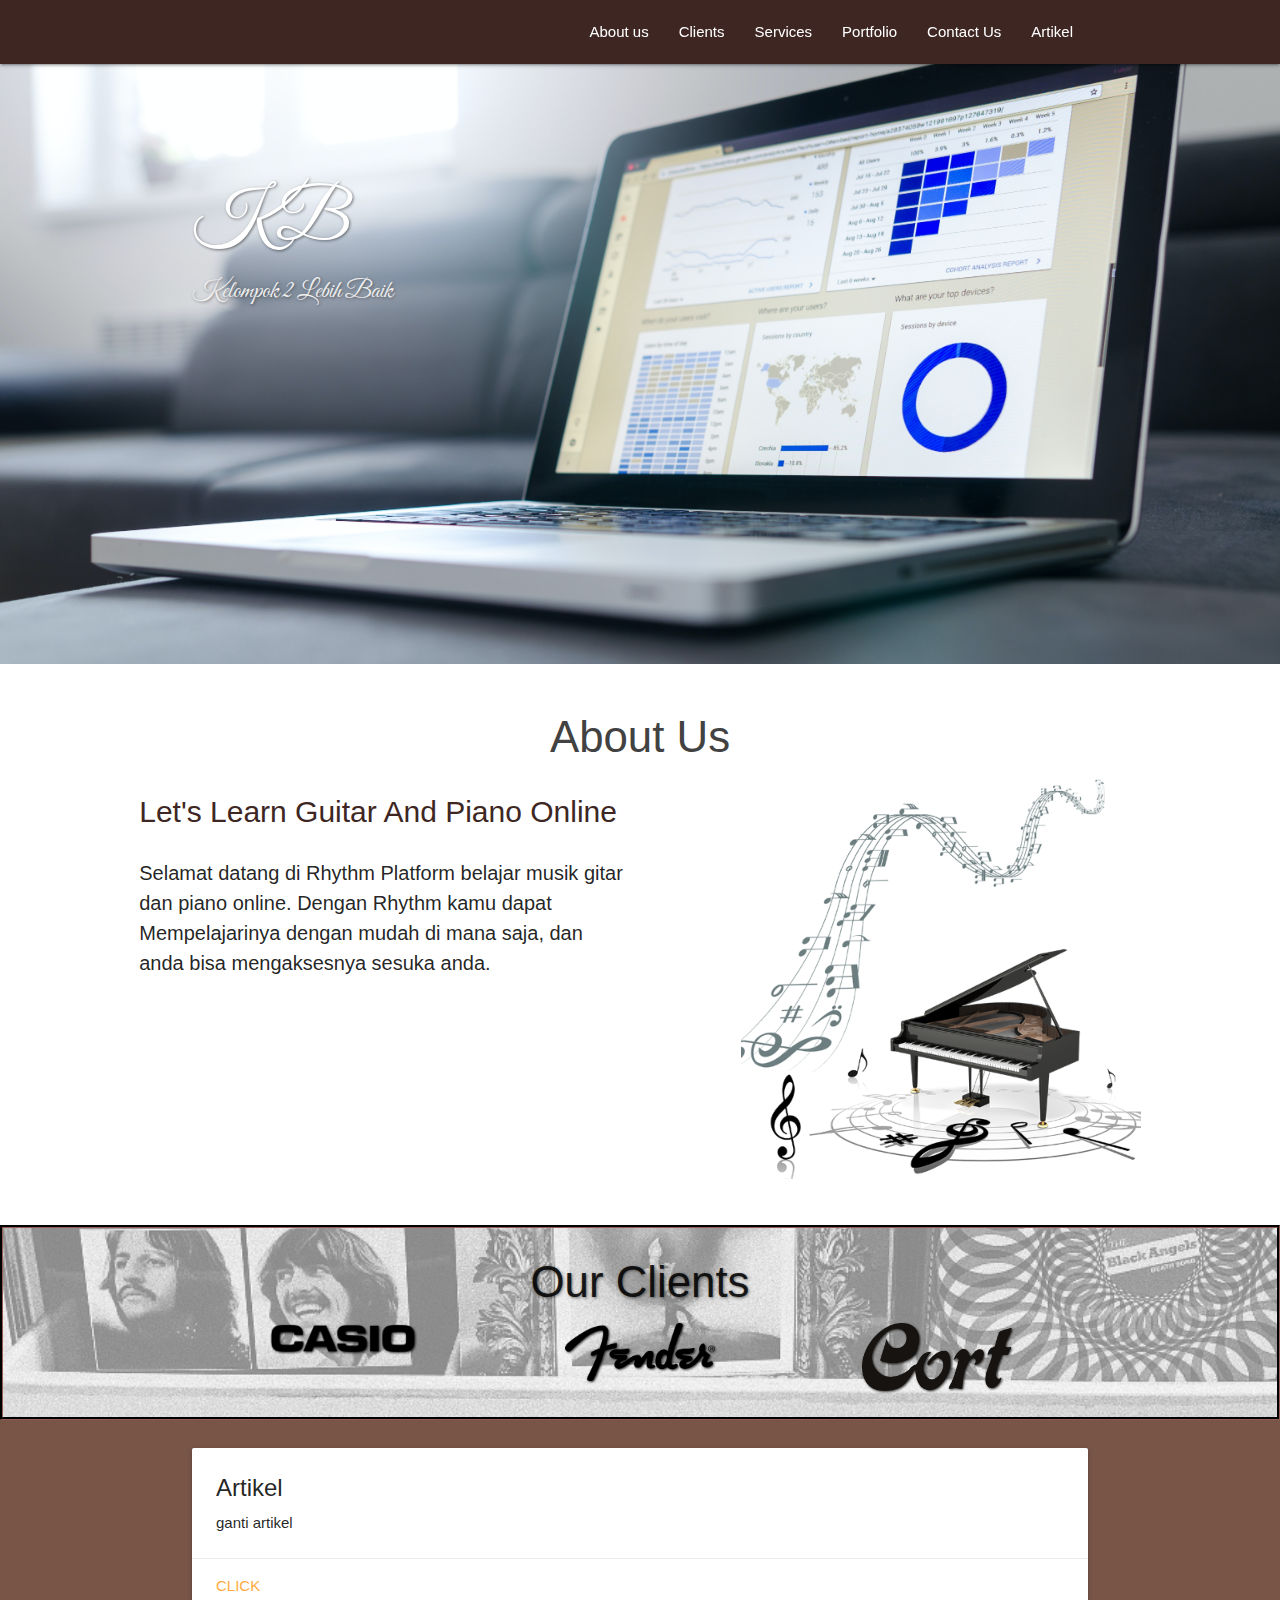
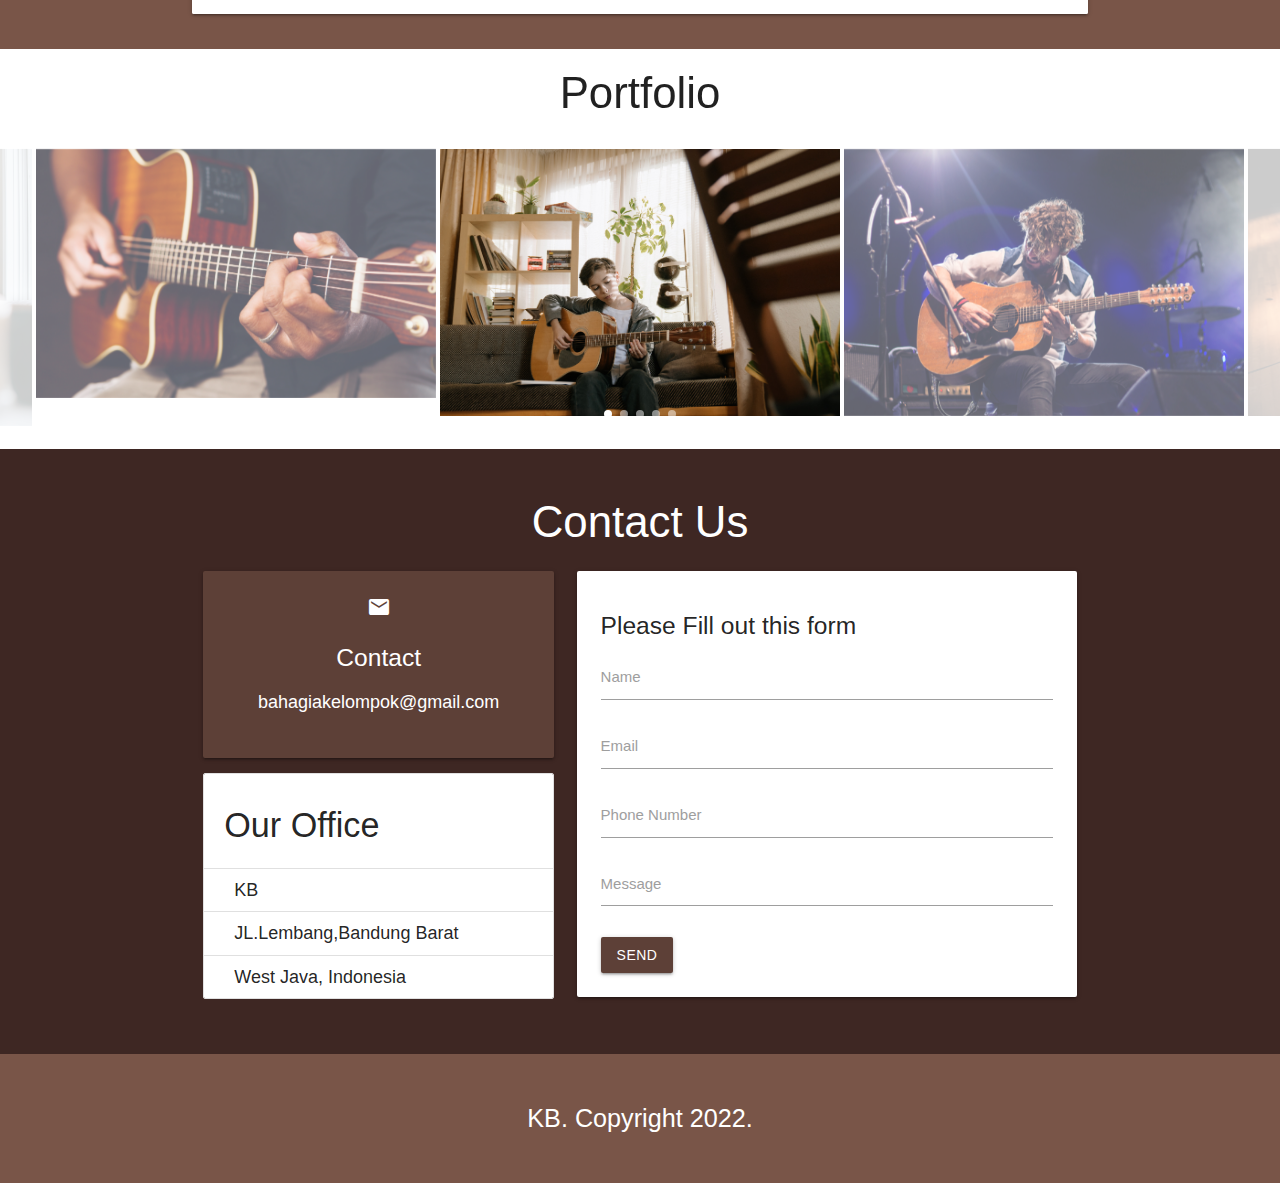
<file: index.html>
<!DOCTYPE html>
<html lang="en">
  <head>
    <meta charset="UTF-8" />
    <meta name="viewport" content="width=device-width, initial-scale=1.0" />
    <meta http-equiv="X-UA-Compatible" content="ie=edge" />
    <!--Import Google Icon Font-->
    <link href="https://fonts.googleapis.com/icon?family=Material+Icons" rel="stylesheet">
    <!--Import materialize.css-->
    <link type="text/css" rel="stylesheet" href="css/materialize.min.css"  media="screen,projection"/>
    <link rel="stylesheet"href="https://cdnjs.cloudflare.com/ajax/libs/materialize/1.0.0/css/materialize.min.css"/>
    
    <!-- Font -->
    <link href='https://fonts.googleapis.com/css?family=Great Vibes' rel='stylesheet'>

    <!-- My CSS -->
    <link rel="stylesheet" href="css/stylesheet.css">

     
    <!--Let browser know website is optimized for mobile-->
    <meta name="viewport" content="width=device-width, initial-scale=1.0"/>
    <title>Chandera</title>

    
  </head>
    </head>

    <body id="home" class="scrollspy">
        
        <!-- Navbar -->
        <div class="navbar-fixed">
            <nav class="brown darken-4">
              <div class="container">
                <div class="nav-wrapper">
                    <a href="#home" class="brand-logo" img src="assets/slider/1.jpg"></a>
                    <a href="#" data-target="mobile-nav" class="sidenav-trigger"><i class="material-icons">menu</i></a>
                    <ul class="right hide-on-med-and-down">
                        <li><a href="#about">About us</a></li>
                        <li><a href="#clients">Clients</a></li>
                        <li><a href="#services">Services</a></li>
                        <li><a href="#carousel">Portfolio</a></li>
                        <li><a href="#contact">Contact Us</a></li>
                        <li><a href="artikel/artikel1.html">Artikel</a></li>
                    </ul>
                </div>
              </div>
            </nav>
          </div>
                
          <!-- SideNav -->
        <ul class="sidenav" id="mobile-nav">
            <li><a href="About us">About us</a></li>
            <li><a href="Clients">Clients</a></li>
            <li><a href="Services">Services</a></li>
            <li><a href="Portfolio">Portfolio</a></li>
            <li><a href="Contact us">Contact Us</a></li>
            <li><a href="artikel/artikel1.html">Artikel</a></li>
        </ul>

        <!-- Slider -->
        <div class="slider">
            <ul class="slides">
              <li>
                <img src="assets/slider/1.jpg"> <!-- random image -->
                <div class="caption left-align">
                  <h3>KB</h3>
                  <h5 class="light grey-text text-lighten-3">Kelompok 2 Lebih Baik</h5>
                </div>
              </li>
              <li>
                <img src="assets/slider/2.jpg"> <!-- random image -->
                <div class="caption right-align">
                  <h3>KB</h3>
                  <h5 class="light grey-text text-lighten-3">Kelompok 2 Lebih Baik</h5>
                </div>
              </li> 
              <li>
                <img src="assets/slider/3.jpg"> <!-- random image -->
                <div class="caption center-align">
                  <h3>KB</h3>
                  <h5 class="light grey-text text-lighten-3">Kelompok 2 Lebih Baik</h5>
                </div>
              </li>
            </ul>  
        </div>

        <!-- About -->

        <section id="about" class="about scrollspy">
         <div class="container">
             <div class="row">
                 <h3 class="center light grey-text text-darken-3">About Us</h3>
                 <div class="col m6 light">
                     <h5>Let's Learn Guitar And Piano Online</h5>

                    <div class="valign-wrapper">
                        <p>Selamat datang di Rhythm Platform belajar musik gitar dan piano online. Dengan Rhythm kamu dapat 
                        Mempelajarinya dengan mudah di mana saja, dan anda bisa mengaksesnya sesuka anda.</p>
                    </div>

                 </div>

                <div class="col m6 light">
                    <div class="image">
                        <img class="responsive-img" src="assets/About us/piano.png">
                    </div>
                </div>
            </div>
         </div>   
        </section>


        

        <!-- Clients -->
        <div id="clients" class="parallax-container scrollspy">
            <div class="parallax"><img src="assets/Parallax/Parallax.png"></div>

            <div  class="container clients">
                <h3 class="center grey-ext">Our Clients</h3>
                    <div class="row">
                        <div class="col m4 s12 center">
                            <img src="assets/clients/casio.png">
                        </div>
                        <div class="col m4 s12 center">
                            <img src="assets/clients/fender.png">
                        </div>
                        <div class="col m4 s12 center">
                            <img src="assets/clients/Cort.png">
                        </div>
                    </div>  
            </div>
            
        </div>


        <!-- Services -->
        <section id="services" class="services brown scrollspy">
            <div class="container">
                <div class="col s12 m6">
                    <div class="card white-grey darken-1">
                      <div class="card-content dark-text">
                        <span class="card-title">Artikel</span>
                        <p>ganti artikel</p>
                      </div>
                      <div class="card-action">
                        <a href="artikel/artikel1.html">Click</a>
                </div>
            </div>
        </section>



        <!-- Portfolio -->
       
        <section id="carousel" class="carousel scrollspy">
            <div class="container">
                <h3 class="light center gray-text text draken-3">Portfolio</h3>
           
                <div class="carousel-fixed-item">
                  <a class="carousel-item center" href="#one!"
                    ><img src="assets/portfolio/1.jpg"
                  /></a>
                  <a class="carousel-item" href="#two!"
                    ><img src="assets/portfolio/2.jpg"
                  /></a>
                  <a class="carousel-item" href="#three!"
                    ><img src="assets/portfolio/3.jpg"
                  /></a>
                  <a class="carousel-item" href="#four!"
                    ><img src="assets/portfolio/4.jpg"
                  /></a>
                  <a class="carousel-item" href="#five!"
                    ><img src="assets/portfolio/5.jpg"
                  /></a>
        
                </div>
            </div>
        </section>
        

         <!-- Contact US -->
         <section id="contact" class="contact brown darken-4 scrollspy">
             <div class="container">
                 <h3 class="white-text text center">Contact Us</h3>
                 <div class="row">
                     <div class="col m5 s12">
                         <div class="card-panel brown darken-2 center white-text">
                             <i class="material-icons">email</i>
                             <h5>Contact</h5>
                             <p>bahagiakelompok@gmail.com</p>

                         </div>
                         <ul class="collection with-header">
                             <li class="collection-header"><h4>Our Office</h4></li>
                             <li class="collection-item">KB</li>
                             <li class="collection-item">JL.Lembang,Bandung Barat</li>
                             <li class="collection-item">West Java, Indonesia</li>
                         </ul>
                     </div>

                     <div class="col m7 s12">
                         <form>
                            <div class="card-panel">
                                <h5>Please Fill out this form</h5>
                                <div class="input-field">
                                    <input type="text" name="name" id="name" required class="validate">
                                    <label for="name">Name</label>
                                </div>
                                <div class="input-field">
                                    <input type="email" name="email" id="email" class="validate">
                                    <label for="email">Email</label>
                                </div>

                                <div class="input-field">
                                    <input type="text" name="phone" id="phone">
                                    <label for="phone">Phone Number</label>
                                </div>
                                <div class="input-field">
                                    <textarea name="message" id="message" class="materialize-textarea"></textarea>
                                    <label for="message">Message</label>
                                </div>
                                <button type="submit" class="btn brown darken-2">Send</button>
                            </div>
                         </form>
                     </div>
                 </div>
             </div>
         </section>

          <!-- Footer -->

          <footer class="brown white-text center">
            <p class="flow-text">KB. Copyright 2022.</p>
        </footer>
         




    <!--JavaScript at end of body for optimized loading-->
    <script type="text/javascript" src="js/materialize.min.js"></script>
    <script src="https://cdnjs.cloudflare.com/ajax/libs/materialize/1.0.0/js/materialize.min.js"></script>
    <script
    type="text/javascript"
    src="https://code.jquery.com/jquery-2.1.1.min.js"
    ></script>
    <script src="https://cdnjs.cloudflare.com/ajax/libs/materialize/1.0.0/js/materialize.min.js"></script>

    <script>
    $(document).ready(function() {
        $('.carousel').carousel({
        dist :-100,
        OnCycleTo:null,
        padding:8,
        indicators:true,
        numVisible:5

        });
    });
    </script>

    <script>
        const sideNav = document.querySelectorAll('.sidenav');
        M.Sidenav.init(sideNav);

        const slider = document.querySelectorAll('.slider')
        M.Slider.init(slider, {
            indicators :false,
            height:600,
            transition:600, 
            interval:3000
        });

        const parallax = document.querySelectorAll('.parallax');
        M.Parallax.init(parallax);


        const materialbox = document.querySelectorAll('.materialboxed')
        M.Materialbox.init(materialbox);

        const scroll = document.querySelectorAll('.scrollspy');
        M.ScrollSpy.init(scroll, {
            scrollOffset: 50
        }) ;
    </script>

  
     



    </body>
  </html>
</file>
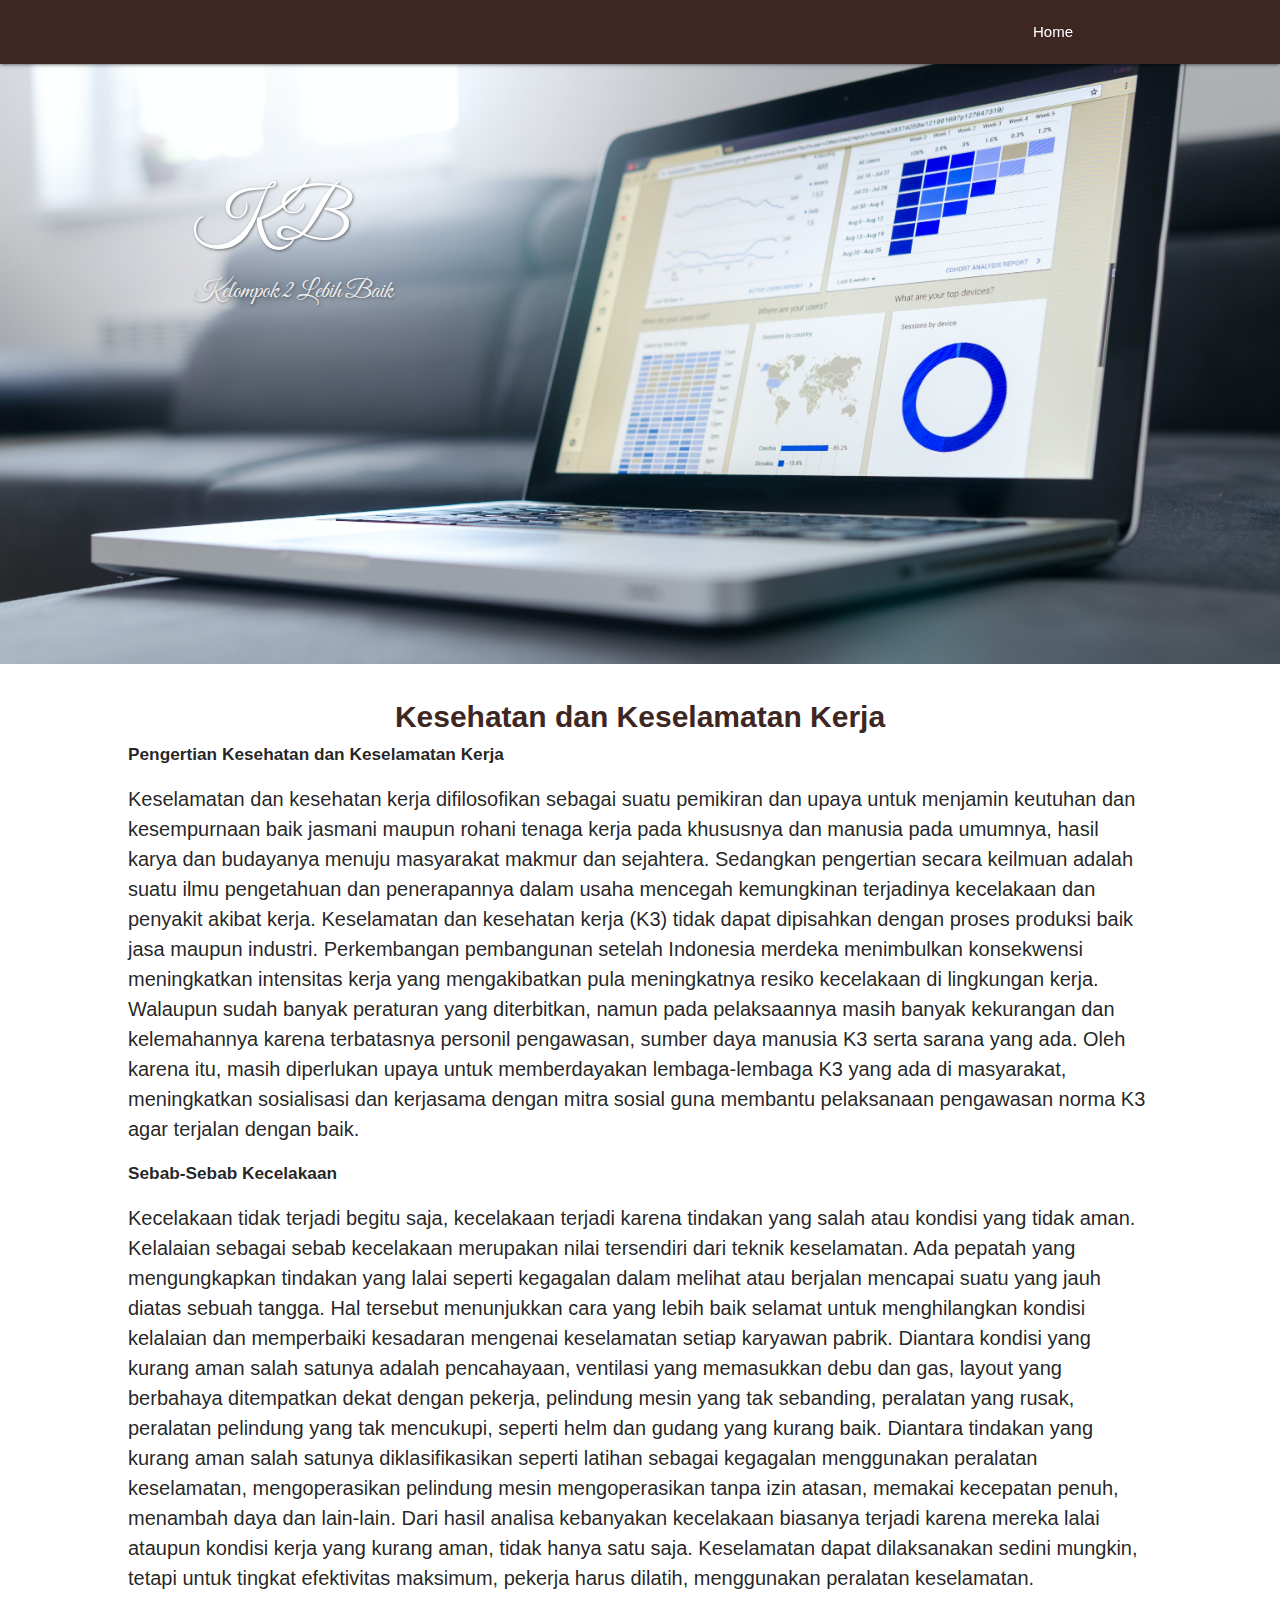
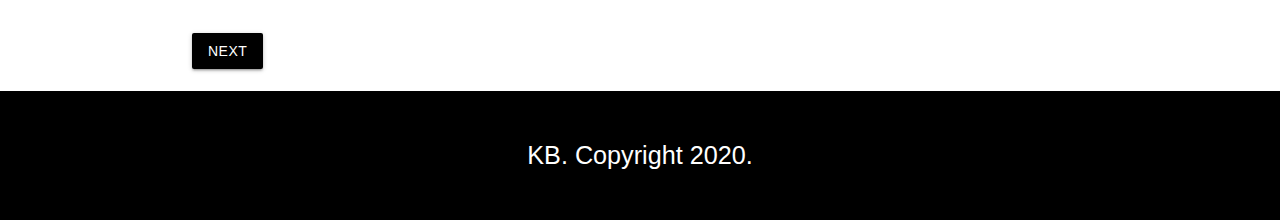
<file: artikel1.html>
<!DOCTYPE html>
<html lang="en">
  <head>
    <meta charset="UTF-8" />
    <meta name="viewport" content="width=device-width, initial-scale=1.0" />
    <meta http-equiv="X-UA-Compatible" content="ie=edge" />
    <!--Import Google Icon Font-->
    <link href="https://fonts.googleapis.com/icon?family=Material+Icons" rel="stylesheet">
    <!--Import materialize.css-->
    <link type="text/css" rel="stylesheet" href="css/materialize.min.css"  media="screen,projection"/>
    <link rel="stylesheet"href="https://cdnjs.cloudflare.com/ajax/libs/materialize/1.0.0/css/materialize.min.css"/>
    
    <!-- Font -->
    <link href='https://fonts.googleapis.com/css?family=Great Vibes' rel='stylesheet'>

    <!-- My CSS -->
    <link rel="stylesheet" href="css/stylesheet.css">

     
    <!--Let browser know website is optimized for mobile-->
    <meta name="viewport" content="width=device-width, initial-scale=1.0"/>
    <title>K3</title>

    
  </head>
    </head>

    <body id="home" class="scrollspy">
        
        <!-- Navbar -->
        <div class="navbar-fixed">
            <nav class="brown darken-4">
              <div class="container">
                <div class="nav-wrapper">
                    <a href="#home" class="brand-logo" img src="assets/slider/1.jpg"></a>
                    <a href="#" data-target="mobile-nav" class="sidenav-trigger"><i class="material-icons">menu</i></a>
                    <ul class="right hide-on-med-and-down">
                        <li><a href="index.html">Home</a></li>
                       
                    </ul>
                </div>
              </div>
            </nav>
          </div>
                
          <!-- SideNav -->
        <ul class="sidenav" id="mobile-nav">
            <li><a href="index.html">Home</a></li>
         
            
           
        </ul>

        <!-- Slider -->
        <div class="slider">
            <ul class="slides">
              <li>
                <img src="assets/slider/1.jpg"> <!-- random image -->
                <div class="caption left-align">
                  <h3>KB</h3>
                  <h5 class="light grey-text text-lighten-3">Kelompok 2 Lebih Baik</h5>
                </div>
              </li>
              <li>
                <img src="assets/slider/2.jpg"> <!-- random image -->
                <div class="caption right-align">
                  <h3>KB</h3>
                  <h5 class="light grey-text text-lighten-3">Kelompok 2 Lebih Baik</h5>
                </div>
              </li> 
              <li>
                <img src="assets/slider/3.jpg"> <!-- random image -->
                <div class="caption center-align">
                  <h3>KB</h3>
                  <h5 class="light grey-text text-lighten-3">Kelompok 2 Lebih Baik</h5>
                </div>
              </li>
            </ul>  
        </div>

        <!-- About -->

        <section id="about" class="about scrollspy">
         <div class="container">
           <h5 align="center"style="font-weight: bold;">Kesehatan dan Keselamatan Kerja</h5>
            <h6 style="font-weight: bold;" >Pengertian Kesehatan dan Keselamatan Kerja</h6>
            <p>Keselamatan dan kesehatan kerja difilosofikan sebagai suatu pemikiran dan upaya untuk menjamin keutuhan dan kesempurnaan baik jasmani maupun rohani tenaga kerja pada khususnya dan manusia pada umumnya, hasil karya dan budayanya menuju masyarakat makmur dan sejahtera. Sedangkan pengertian secara keilmuan adalah suatu ilmu pengetahuan dan penerapannya dalam usaha mencegah kemungkinan terjadinya kecelakaan dan penyakit akibat kerja.
                Keselamatan dan kesehatan kerja (K3) tidak dapat dipisahkan dengan proses produksi baik jasa maupun industri. Perkembangan pembangunan setelah Indonesia merdeka menimbulkan konsekwensi meningkatkan intensitas kerja yang mengakibatkan pula meningkatnya resiko kecelakaan di lingkungan kerja.
                Walaupun sudah banyak peraturan yang diterbitkan, namun pada pelaksaannya masih banyak kekurangan dan kelemahannya karena terbatasnya personil pengawasan, sumber daya manusia K3 serta sarana yang ada. Oleh karena itu, masih diperlukan upaya untuk memberdayakan lembaga-lembaga K3 yang ada di masyarakat, meningkatkan sosialisasi dan kerjasama dengan mitra sosial guna membantu pelaksanaan pengawasan norma K3 agar terjalan dengan baik.
                </p>
                <h6 style="font-weight: bold;">Sebab-Sebab Kecelakaan</h6>
                <p>Kecelakaan tidak terjadi begitu saja, kecelakaan terjadi karena tindakan yang salah atau kondisi yang tidak aman. Kelalaian sebagai sebab kecelakaan merupakan nilai tersendiri dari teknik keselamatan. Ada pepatah yang mengungkapkan tindakan yang lalai seperti kegagalan dalam melihat atau berjalan mencapai suatu yang jauh diatas sebuah tangga. Hal tersebut menunjukkan cara yang lebih baik selamat untuk menghilangkan kondisi kelalaian dan memperbaiki kesadaran mengenai keselamatan setiap karyawan pabrik.
                    Diantara kondisi yang kurang aman salah satunya adalah pencahayaan, ventilasi yang memasukkan debu dan gas, layout yang berbahaya ditempatkan dekat dengan pekerja, pelindung mesin yang tak sebanding, peralatan yang rusak, peralatan pelindung yang tak mencukupi, seperti helm dan gudang yang kurang baik.
                    Diantara tindakan yang kurang aman salah satunya diklasifikasikan seperti latihan sebagai kegagalan menggunakan peralatan keselamatan, mengoperasikan pelindung mesin mengoperasikan tanpa izin atasan, memakai kecepatan penuh, menambah daya dan lain-lain. Dari hasil analisa kebanyakan kecelakaan biasanya terjadi karena mereka lalai ataupun kondisi kerja yang kurang aman, tidak hanya satu saja. Keselamatan dapat dilaksanakan sedini mungkin, tetapi untuk tingkat efektivitas maksimum, pekerja harus dilatih, menggunakan peralatan keselamatan.
                    
                    </p>

            </div>
         </div>   
        </section>

<div class="container" >
    <a button href="artikel2.html" button class="btn black waves-light" colour="black" type="submit" name="action">Next
        </a> </button>
    <br><br>
</div>
        



       


      
          <!-- Footer -->

          <footer class="black white-text center">
            <p class="flow-text">KB. Copyright 2020.</p>
        </footer>
         




    <!--JavaScript at end of body for optimized loading-->
    <script type="text/javascript" src="js/materialize.min.js"></script>
    <script src="https://cdnjs.cloudflare.com/ajax/libs/materialize/1.0.0/js/materialize.min.js"></script>
    <script
    type="text/javascript"
    src="https://code.jquery.com/jquery-2.1.1.min.js"
    ></script>
    <script src="https://cdnjs.cloudflare.com/ajax/libs/materialize/1.0.0/js/materialize.min.js"></script>

    <script>
    $(document).ready(function() {
        $('.carousel').carousel({
        dist :-100,
        OnCycleTo:null,
        padding:8,
        indicators:true,
        numVisible:5

        });
    });
    </script>

    <script>
        const sideNav = document.querySelectorAll('.sidenav');
        M.Sidenav.init(sideNav);

        const slider = document.querySelectorAll('.slider')
        M.Slider.init(slider, {
            indicators :false,
            height:600,
            transition:600, 
            interval:3000
        });

        const parallax = document.querySelectorAll('.parallax');
        M.Parallax.init(parallax);


        const materialbox = document.querySelectorAll('.materialboxed')
        M.Materialbox.init(materialbox);

        const scroll = document.querySelectorAll('.scrollspy');
        M.ScrollSpy.init(scroll, {
            scrollOffset: 50
        }) ;
    </script>

  
     



    </body>
  </html>
</file>
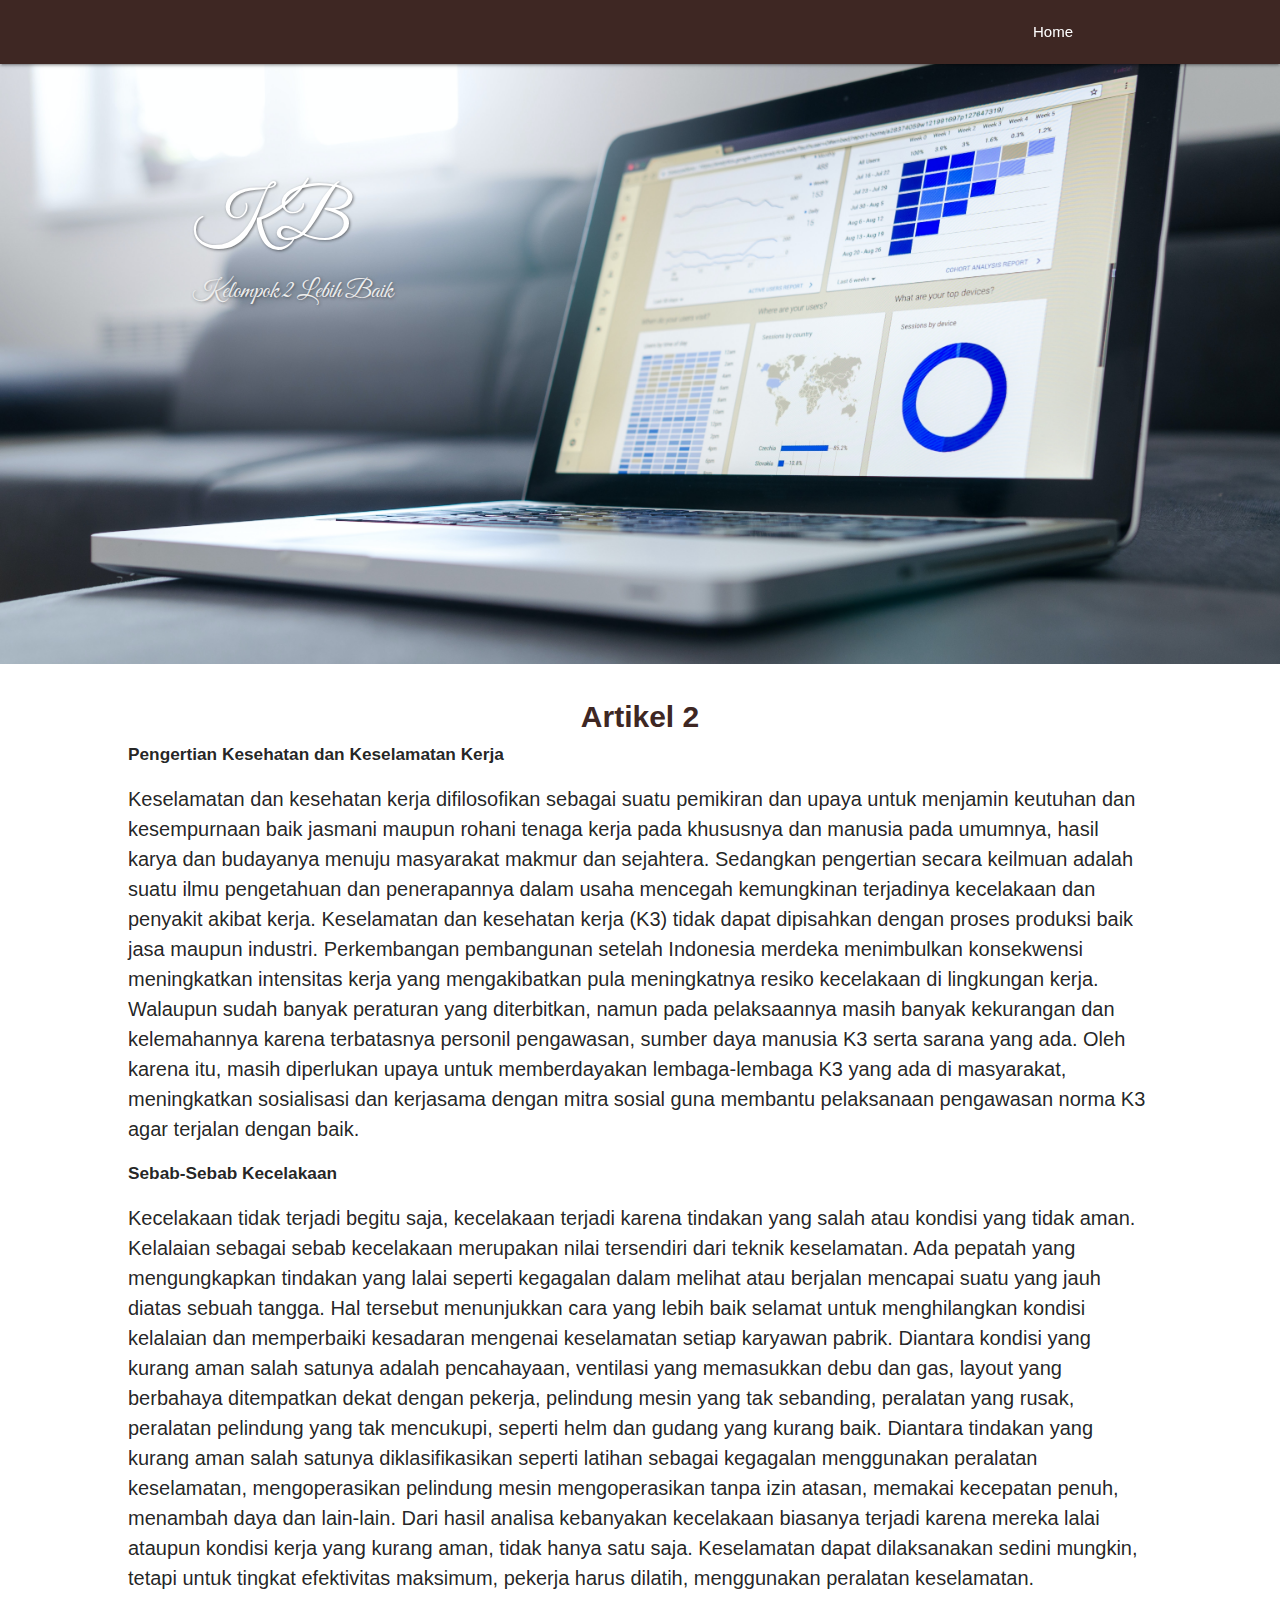
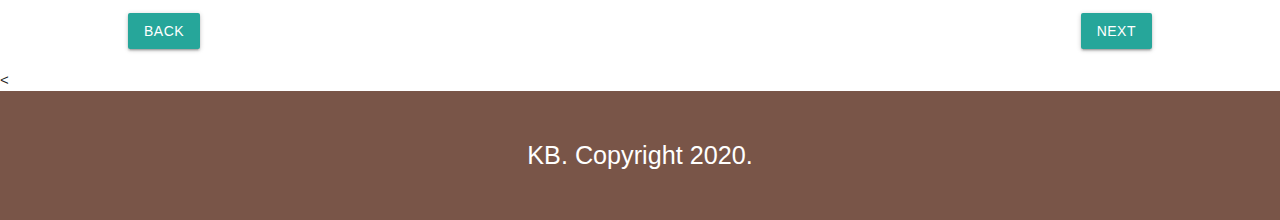
<file: artikel2.html>
<!DOCTYPE html>
<html lang="en">
  <head>
    <meta charset="UTF-8" />
    <meta name="viewport" content="width=device-width, initial-scale=1.0" />
    <meta http-equiv="X-UA-Compatible" content="ie=edge" />
    <!--Import Google Icon Font-->
    <link href="https://fonts.googleapis.com/icon?family=Material+Icons" rel="stylesheet">
    <!--Import materialize.css-->
    <link type="text/css" rel="stylesheet" href="css/materialize.min.css"  media="screen,projection"/>
    <link rel="stylesheet"href="https://cdnjs.cloudflare.com/ajax/libs/materialize/1.0.0/css/materialize.min.css"/>
    
    <!-- Font -->
    <link href='https://fonts.googleapis.com/css?family=Great Vibes' rel='stylesheet'>

    <!-- My CSS -->
    <link rel="stylesheet" href="css/stylesheet.css">

     
    <!--Let browser know website is optimized for mobile-->
    <meta name="viewport" content="width=device-width, initial-scale=1.0"/>
    <title>K3</title>

    
  </head>
    </head>

    <body id="home" class="scrollspy">
        
        <!-- Navbar -->
        <div class="navbar-fixed">
            <nav class="brown darken-4">
              <div class="container">
                <div class="nav-wrapper">
                    <a href="#home" class="brand-logo" img src="assets/slider/1.jpg"></a>
                    <a href="#" data-target="mobile-nav" class="sidenav-trigger"><i class="material-icons">menu</i></a>
                    <ul class="right hide-on-med-and-down">
                        <li><a href="index.html">Home</a></li>
                       
                    </ul>
                </div>
              </div>
            </nav>
          </div>
                
          <!-- SideNav -->
        <ul class="sidenav" id="mobile-nav">
          <li><a href="index.html">Home</a></li>
         
          
          
        </ul>

        <!-- Slider -->
        <div class="slider">
            <ul class="slides">
              <li>
                <img src="assets/slider/1.jpg"> <!-- random image -->
                <div class="caption left-align">
                  <h3>KB</h3>
                  <h5 class="light grey-text text-lighten-3">Kelompok 2 Lebih Baik</h5>
                </div>
              </li>
              <li>
                <img src="assets/slider/2.jpg"> <!-- random image -->
                <div class="caption right-align">
                  <h3>KB</h3>
                  <h5 class="light grey-text text-lighten-3">Kelompok 2 Lebih Baik</h5>
                </div>
              </li> 
              <li>
                <img src="assets/slider/3.jpg"> <!-- random image -->
                <div class="caption center-align">
                  <h3>KB</h3>
                  <h5 class="light grey-text text-lighten-3">Kelompok 2 Lebih Baik</h5>
                </div>
              </li>
            </ul>  
        </div>

        <!-- About -->

        <section id="about" class="about scrollspy">
         <div class="container">
           <h5 align="center"style="font-weight: bold;">Artikel 2</h5>
            <h6 style="font-weight: bold;" >Pengertian Kesehatan dan Keselamatan Kerja</h6>
            <p>Keselamatan dan kesehatan kerja difilosofikan sebagai suatu pemikiran dan upaya untuk menjamin keutuhan dan kesempurnaan baik jasmani maupun rohani tenaga kerja pada khususnya dan manusia pada umumnya, hasil karya dan budayanya menuju masyarakat makmur dan sejahtera. Sedangkan pengertian secara keilmuan adalah suatu ilmu pengetahuan dan penerapannya dalam usaha mencegah kemungkinan terjadinya kecelakaan dan penyakit akibat kerja.
                Keselamatan dan kesehatan kerja (K3) tidak dapat dipisahkan dengan proses produksi baik jasa maupun industri. Perkembangan pembangunan setelah Indonesia merdeka menimbulkan konsekwensi meningkatkan intensitas kerja yang mengakibatkan pula meningkatnya resiko kecelakaan di lingkungan kerja.
                Walaupun sudah banyak peraturan yang diterbitkan, namun pada pelaksaannya masih banyak kekurangan dan kelemahannya karena terbatasnya personil pengawasan, sumber daya manusia K3 serta sarana yang ada. Oleh karena itu, masih diperlukan upaya untuk memberdayakan lembaga-lembaga K3 yang ada di masyarakat, meningkatkan sosialisasi dan kerjasama dengan mitra sosial guna membantu pelaksanaan pengawasan norma K3 agar terjalan dengan baik.
                </p>
                <h6 style="font-weight: bold;">Sebab-Sebab Kecelakaan</h6>
                <p>Kecelakaan tidak terjadi begitu saja, kecelakaan terjadi karena tindakan yang salah atau kondisi yang tidak aman. Kelalaian sebagai sebab kecelakaan merupakan nilai tersendiri dari teknik keselamatan. Ada pepatah yang mengungkapkan tindakan yang lalai seperti kegagalan dalam melihat atau berjalan mencapai suatu yang jauh diatas sebuah tangga. Hal tersebut menunjukkan cara yang lebih baik selamat untuk menghilangkan kondisi kelalaian dan memperbaiki kesadaran mengenai keselamatan setiap karyawan pabrik.
                    Diantara kondisi yang kurang aman salah satunya adalah pencahayaan, ventilasi yang memasukkan debu dan gas, layout yang berbahaya ditempatkan dekat dengan pekerja, pelindung mesin yang tak sebanding, peralatan yang rusak, peralatan pelindung yang tak mencukupi, seperti helm dan gudang yang kurang baik.
                    Diantara tindakan yang kurang aman salah satunya diklasifikasikan seperti latihan sebagai kegagalan menggunakan peralatan keselamatan, mengoperasikan pelindung mesin mengoperasikan tanpa izin atasan, memakai kecepatan penuh, menambah daya dan lain-lain. Dari hasil analisa kebanyakan kecelakaan biasanya terjadi karena mereka lalai ataupun kondisi kerja yang kurang aman, tidak hanya satu saja. Keselamatan dapat dilaksanakan sedini mungkin, tetapi untuk tingkat efektivitas maksimum, pekerja harus dilatih, menggunakan peralatan keselamatan. 
                    </p>





            
                    <div class="container1" >
                      <a button href="artikel3.html" button class="btn waves-effect waves-light" type="submit" name="action">Next
                          </a> </button>
                  </div>

                  
                  <div class="container2" >
                    <a button href="artikel1.html" button class="btn waves-effect waves-light" type="submit" name="action">Back
                        </a> </button>
                        
                  
                   
                </div>
            
                 
                          

            </div>
         </div>   
        </section>

   


        



       
          <

      
          <!-- Footer -->

          <footer class="brown white-text center">
            <p class="flow-text">KB. Copyright 2020.</p>
        </footer>
         




    <!--JavaScript at end of body for optimized loading-->
    <script type="text/javascript" src="js/materialize.min.js"></script>
    <script src="https://cdnjs.cloudflare.com/ajax/libs/materialize/1.0.0/js/materialize.min.js"></script>
    <script
    type="text/javascript"
    src="https://code.jquery.com/jquery-2.1.1.min.js"
    ></script>
    <script src="https://cdnjs.cloudflare.com/ajax/libs/materialize/1.0.0/js/materialize.min.js"></script>

    <script>
    $(document).ready(function() {
        $('.carousel').carousel({
        dist :-100,
        OnCycleTo:null,
        padding:8,
        indicators:true,
        numVisible:5

        });
    });
    </script>

    <script>
        const sideNav = document.querySelectorAll('.sidenav');
        M.Sidenav.init(sideNav);

        const slider = document.querySelectorAll('.slider')
        M.Slider.init(slider, {
            indicators :false,
            height:600,
            transition:600, 
            interval:3000
        });

        const parallax = document.querySelectorAll('.parallax');
        M.Parallax.init(parallax);


        const materialbox = document.querySelectorAll('.materialboxed')
        M.Materialbox.init(materialbox);

        const scroll = document.querySelectorAll('.scrollspy');
        M.ScrollSpy.init(scroll, {
            scrollOffset: 50
        }) ;
    </script>

  
     



    </body>
  </html>
</file>
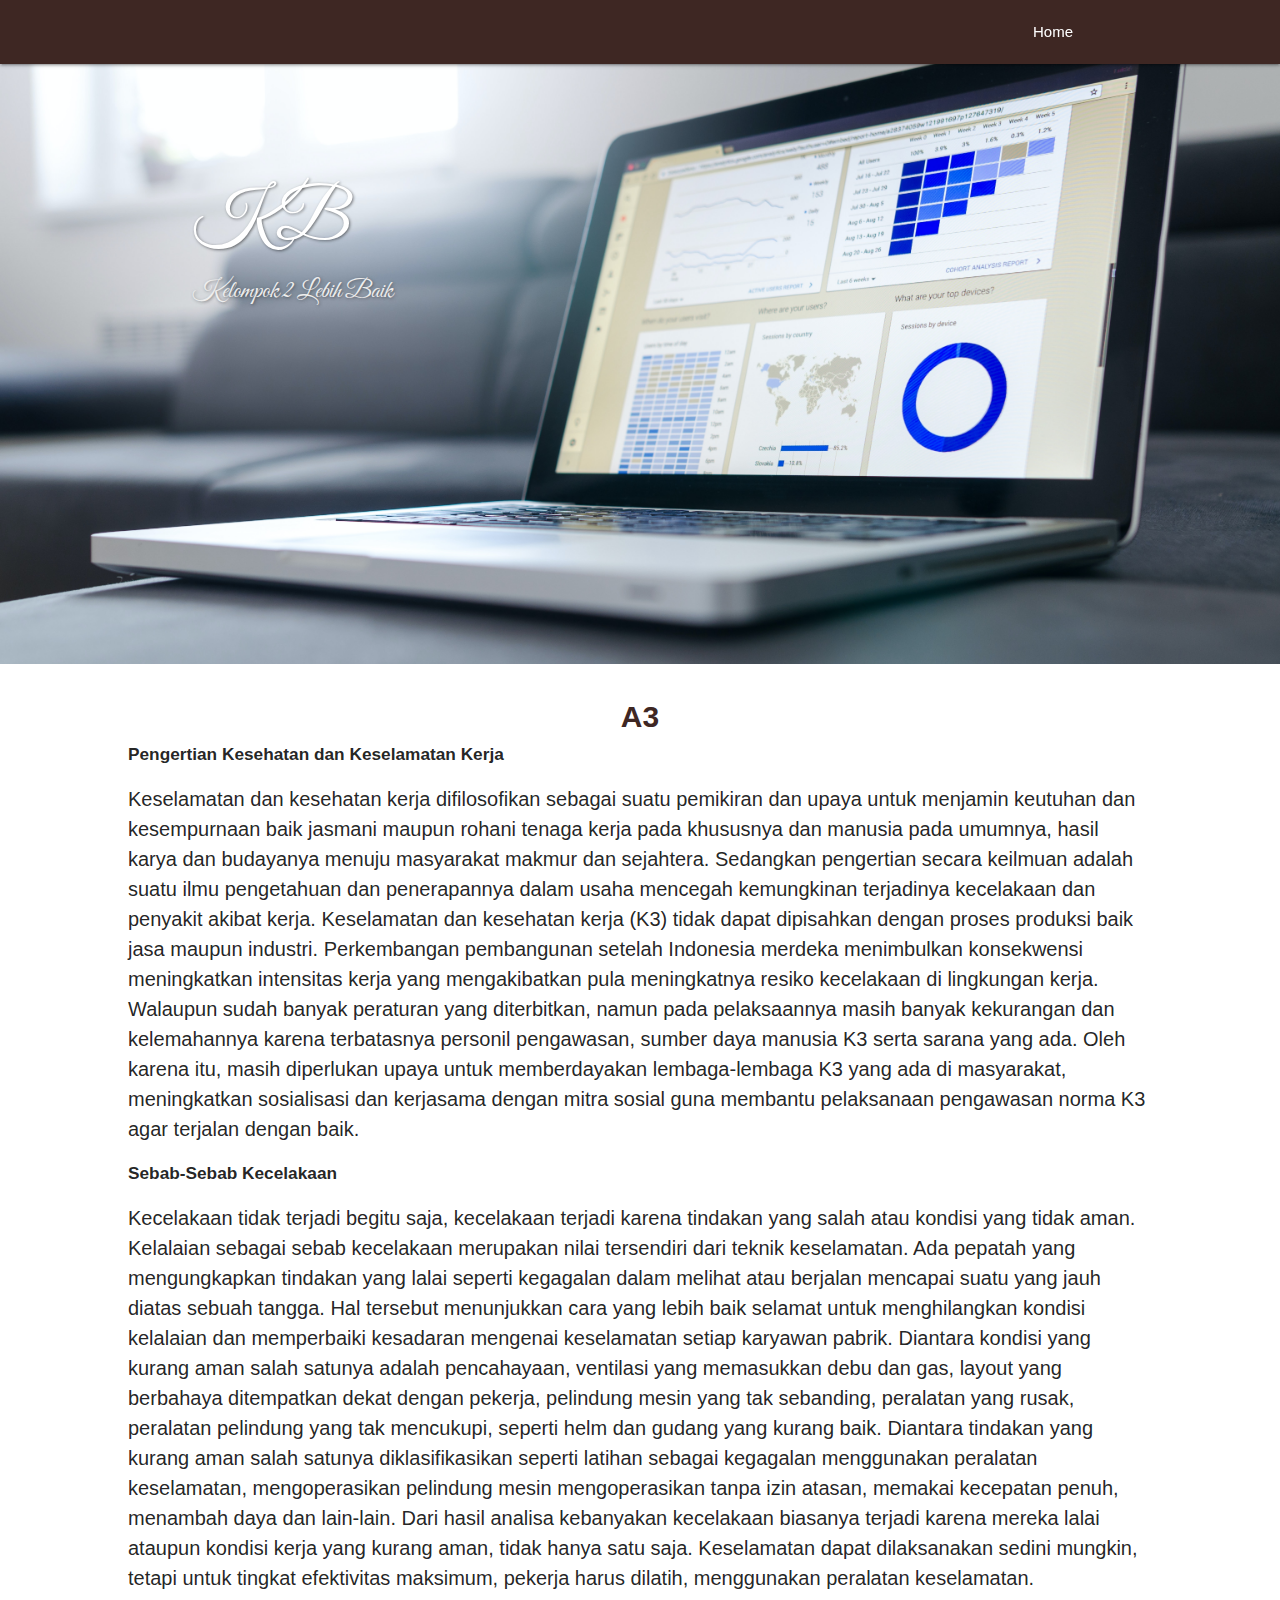
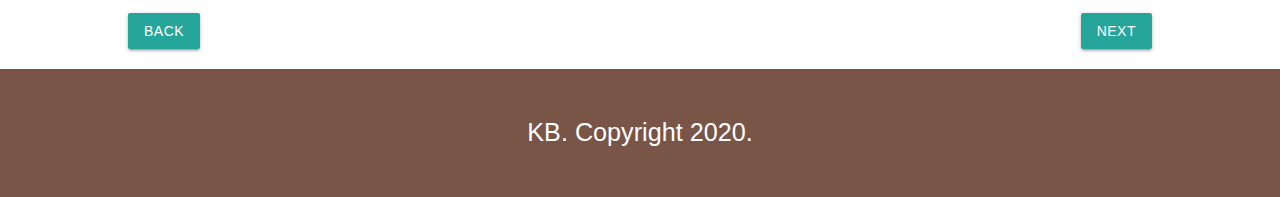
<file: artikel3.html>
<!DOCTYPE html>
<html lang="en">
  <head>
    <meta charset="UTF-8" />
    <meta name="viewport" content="width=device-width, initial-scale=1.0" />
    <meta http-equiv="X-UA-Compatible" content="ie=edge" />
    <!--Import Google Icon Font-->
    <link href="https://fonts.googleapis.com/icon?family=Material+Icons" rel="stylesheet">
    <!--Import materialize.css-->
    <link type="text/css" rel="stylesheet" href="css/materialize.min.css"  media="screen,projection"/>
    <link rel="stylesheet"href="https://cdnjs.cloudflare.com/ajax/libs/materialize/1.0.0/css/materialize.min.css"/>
    
    <!-- Font -->
    <link href='https://fonts.googleapis.com/css?family=Great Vibes' rel='stylesheet'>

    <!-- My CSS -->
    <link rel="stylesheet" href="css/stylesheet.css">

     
    <!--Let browser know website is optimized for mobile-->
    <meta name="viewport" content="width=device-width, initial-scale=1.0"/>
    <title>K3</title>

    
  </head>
    </head>

    <body id="home" class="scrollspy">
        
        <!-- Navbar -->
        <div class="navbar-fixed">
            <nav class="brown darken-4">
              <div class="container">
                <div class="nav-wrapper">
                    <a href="#home" class="brand-logo" img src="assets/slider/1.jpg"></a>
                    <a href="#" data-target="mobile-nav" class="sidenav-trigger"><i class="material-icons">menu</i></a>
                    <ul class="right hide-on-med-and-down">
                      <li><a href="index.html">Home</a></li>
                    
                      
                    </ul>
                </div>
              </div>
            </nav>
          </div>
                
          <!-- SideNav -->
        <ul class="sidenav" id="mobile-nav">
          <li><a href="index.html">Home</a></li>
         
          
        </ul>

        <!-- Slider -->
        <div class="slider">
            <ul class="slides">
              <li>
                <img src="assets/slider/1.jpg"> <!-- random image -->
                <div class="caption left-align">
                  <h3>KB</h3>
                  <h5 class="light grey-text text-lighten-3">Kelompok 2 Lebih Baik</h5>
                </div>
              </li>
              <li>
                <img src="assets/slider/2.jpg"> <!-- random image -->
                <div class="caption right-align">
                  <h3>KB</h3>
                  <h5 class="light grey-text text-lighten-3">Kelompok 2 Lebih Baik</h5>
                </div>
              </li> 
              <li>
                <img src="assets/slider/3.jpg"> <!-- random image -->
                <div class="caption center-align">
                  <h3>KB</h3>
                  <h5 class="light grey-text text-lighten-3">Kelompok 2 Lebih Baik</h5>
                </div>
              </li>
            </ul>  
        </div>

        <!-- About -->

        <section id="about" class="about scrollspy">
         <div class="container">
           <h5 align="center"style="font-weight: bold;">A3</h5>
            <h6 style="font-weight: bold;" >Pengertian Kesehatan dan Keselamatan Kerja</h6>
            <p>Keselamatan dan kesehatan kerja difilosofikan sebagai suatu pemikiran dan upaya untuk menjamin keutuhan dan kesempurnaan baik jasmani maupun rohani tenaga kerja pada khususnya dan manusia pada umumnya, hasil karya dan budayanya menuju masyarakat makmur dan sejahtera. Sedangkan pengertian secara keilmuan adalah suatu ilmu pengetahuan dan penerapannya dalam usaha mencegah kemungkinan terjadinya kecelakaan dan penyakit akibat kerja.
                Keselamatan dan kesehatan kerja (K3) tidak dapat dipisahkan dengan proses produksi baik jasa maupun industri. Perkembangan pembangunan setelah Indonesia merdeka menimbulkan konsekwensi meningkatkan intensitas kerja yang mengakibatkan pula meningkatnya resiko kecelakaan di lingkungan kerja.
                Walaupun sudah banyak peraturan yang diterbitkan, namun pada pelaksaannya masih banyak kekurangan dan kelemahannya karena terbatasnya personil pengawasan, sumber daya manusia K3 serta sarana yang ada. Oleh karena itu, masih diperlukan upaya untuk memberdayakan lembaga-lembaga K3 yang ada di masyarakat, meningkatkan sosialisasi dan kerjasama dengan mitra sosial guna membantu pelaksanaan pengawasan norma K3 agar terjalan dengan baik.
                </p>
                <h6 style="font-weight: bold;">Sebab-Sebab Kecelakaan</h6>
                <p>Kecelakaan tidak terjadi begitu saja, kecelakaan terjadi karena tindakan yang salah atau kondisi yang tidak aman. Kelalaian sebagai sebab kecelakaan merupakan nilai tersendiri dari teknik keselamatan. Ada pepatah yang mengungkapkan tindakan yang lalai seperti kegagalan dalam melihat atau berjalan mencapai suatu yang jauh diatas sebuah tangga. Hal tersebut menunjukkan cara yang lebih baik selamat untuk menghilangkan kondisi kelalaian dan memperbaiki kesadaran mengenai keselamatan setiap karyawan pabrik.
                    Diantara kondisi yang kurang aman salah satunya adalah pencahayaan, ventilasi yang memasukkan debu dan gas, layout yang berbahaya ditempatkan dekat dengan pekerja, pelindung mesin yang tak sebanding, peralatan yang rusak, peralatan pelindung yang tak mencukupi, seperti helm dan gudang yang kurang baik.
                    Diantara tindakan yang kurang aman salah satunya diklasifikasikan seperti latihan sebagai kegagalan menggunakan peralatan keselamatan, mengoperasikan pelindung mesin mengoperasikan tanpa izin atasan, memakai kecepatan penuh, menambah daya dan lain-lain. Dari hasil analisa kebanyakan kecelakaan biasanya terjadi karena mereka lalai ataupun kondisi kerja yang kurang aman, tidak hanya satu saja. Keselamatan dapat dilaksanakan sedini mungkin, tetapi untuk tingkat efektivitas maksimum, pekerja harus dilatih, menggunakan peralatan keselamatan.
                    
                    </p>


                
                    <div class="container1" >
                      <a button href="artikel4.html" button class="btn waves-effect waves-light" type="submit" name="action">Next
                          </a> </button>
                  </div>

                  
                  <div class="container2" >
                    <a button href="artikel2.html" button class="btn waves-effect waves-light" type="submit" name="action">Back
                        </a> </button>

            </div>
         </div>   
        </section>

      

        



       


      
          <!-- Footer -->

          <footer class="brown white-text center">
            <p class="flow-text">KB. Copyright 2020.</p>
        </footer>
         




    <!--JavaScript at end of body for optimized loading-->
    <script type="text/javascript" src="js/materialize.min.js"></script>
    <script src="https://cdnjs.cloudflare.com/ajax/libs/materialize/1.0.0/js/materialize.min.js"></script>
    <script
    type="text/javascript"
    src="https://code.jquery.com/jquery-2.1.1.min.js"
    ></script>
    <script src="https://cdnjs.cloudflare.com/ajax/libs/materialize/1.0.0/js/materialize.min.js"></script>

    <script>
    $(document).ready(function() {
        $('.carousel').carousel({
        dist :-100,
        OnCycleTo:null,
        padding:8,
        indicators:true,
        numVisible:5

        });
    });
    </script>

    <script>
        const sideNav = document.querySelectorAll('.sidenav');
        M.Sidenav.init(sideNav);

        const slider = document.querySelectorAll('.slider')
        M.Slider.init(slider, {
            indicators :false,
            height:600,
            transition:600, 
            interval:3000
        });

        const parallax = document.querySelectorAll('.parallax');
        M.Parallax.init(parallax);


        const materialbox = document.querySelectorAll('.materialboxed')
        M.Materialbox.init(materialbox);

        const scroll = document.querySelectorAll('.scrollspy');
        M.ScrollSpy.init(scroll, {
            scrollOffset: 50
        }) ;
    </script>

  
     



    </body>
  </html>
</file>
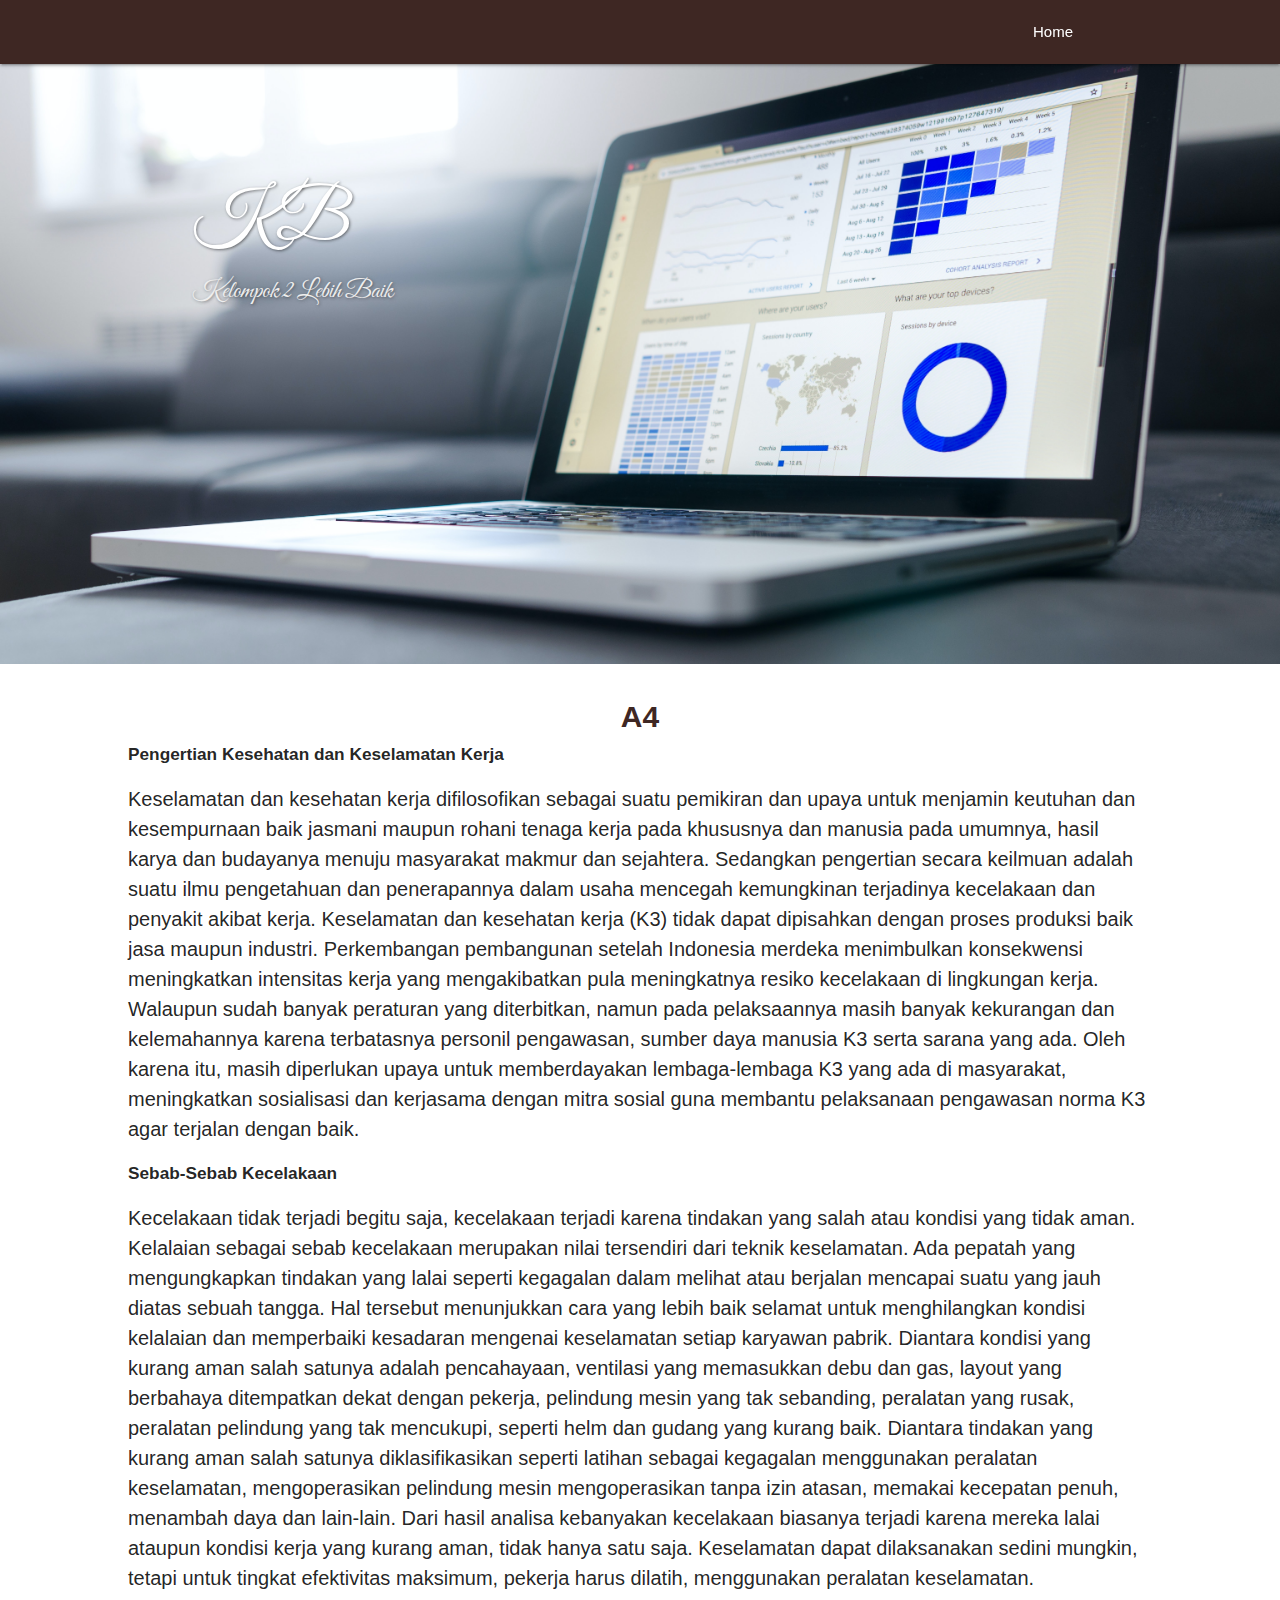
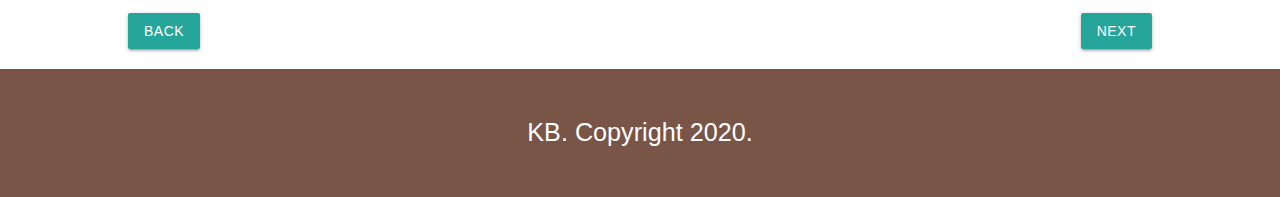
<file: artikel4.html>
<!DOCTYPE html>
<html lang="en">
  <head>
    <meta charset="UTF-8" />
    <meta name="viewport" content="width=device-width, initial-scale=1.0" />
    <meta http-equiv="X-UA-Compatible" content="ie=edge" />
    <!--Import Google Icon Font-->
    <link href="https://fonts.googleapis.com/icon?family=Material+Icons" rel="stylesheet">
    <!--Import materialize.css-->
    <link type="text/css" rel="stylesheet" href="css/materialize.min.css"  media="screen,projection"/>
    <link rel="stylesheet"href="https://cdnjs.cloudflare.com/ajax/libs/materialize/1.0.0/css/materialize.min.css"/>
    
    <!-- Font -->
    <link href='https://fonts.googleapis.com/css?family=Great Vibes' rel='stylesheet'>

    <!-- My CSS -->
    <link rel="stylesheet" href="css/stylesheet.css">

     
    <!--Let browser know website is optimized for mobile-->
    <meta name="viewport" content="width=device-width, initial-scale=1.0"/>
    <title>K3</title>

    
  </head>
    </head>

    <body id="home" class="scrollspy">
        
        <!-- Navbar -->
        <div class="navbar-fixed">
            <nav class="brown darken-4">
              <div class="container">
                <div class="nav-wrapper">
                    <a href="#home" class="brand-logo" img src="assets/slider/1.jpg"></a>
                    <a href="#" data-target="mobile-nav" class="sidenav-trigger"><i class="material-icons">menu</i></a>
                    <ul class="right hide-on-med-and-down">
                      <li><a href="index.html">Home</a></li>
                     
                    </ul>
                </div>
              </div>
            </nav>
          </div>
                
          <!-- SideNav -->
        <ul class="sidenav" id="mobile-nav">
          <li><a href="index.html">Home</a></li>  
        </ul>

        <!-- Slider -->
        <div class="slider">
            <ul class="slides">
              <li>
                <img src="assets/slider/1.jpg"> <!-- random image -->
                <div class="caption left-align">
                  <h3>KB</h3>
                  <h5 class="light grey-text text-lighten-3">Kelompok 2 Lebih Baik</h5>
                </div>
              </li>
              <li>
                <img src="assets/slider/2.jpg"> <!-- random image -->
                <div class="caption right-align">
                  <h3>KB</h3>
                  <h5 class="light grey-text text-lighten-3">Kelompok 2 Lebih Baik</h5>
                </div>
              </li> 
              <li>
                <img src="assets/slider/3.jpg"> <!-- random image -->
                <div class="caption center-align">
                  <h3>KB</h3>
                  <h5 class="light grey-text text-lighten-3">Kelompok 2 Lebih Baik</h5>
                </div>
              </li>
            </ul>  
        </div>

        <!-- About -->

        <section id="about" class="about scrollspy">
         <div class="container">
           <h5 align="center"style="font-weight: bold;">A4</h5>
            <h6 style="font-weight: bold;" >Pengertian Kesehatan dan Keselamatan Kerja</h6>
            <p>Keselamatan dan kesehatan kerja difilosofikan sebagai suatu pemikiran dan upaya untuk menjamin keutuhan dan kesempurnaan baik jasmani maupun rohani tenaga kerja pada khususnya dan manusia pada umumnya, hasil karya dan budayanya menuju masyarakat makmur dan sejahtera. Sedangkan pengertian secara keilmuan adalah suatu ilmu pengetahuan dan penerapannya dalam usaha mencegah kemungkinan terjadinya kecelakaan dan penyakit akibat kerja.
                Keselamatan dan kesehatan kerja (K3) tidak dapat dipisahkan dengan proses produksi baik jasa maupun industri. Perkembangan pembangunan setelah Indonesia merdeka menimbulkan konsekwensi meningkatkan intensitas kerja yang mengakibatkan pula meningkatnya resiko kecelakaan di lingkungan kerja.
                Walaupun sudah banyak peraturan yang diterbitkan, namun pada pelaksaannya masih banyak kekurangan dan kelemahannya karena terbatasnya personil pengawasan, sumber daya manusia K3 serta sarana yang ada. Oleh karena itu, masih diperlukan upaya untuk memberdayakan lembaga-lembaga K3 yang ada di masyarakat, meningkatkan sosialisasi dan kerjasama dengan mitra sosial guna membantu pelaksanaan pengawasan norma K3 agar terjalan dengan baik.
                </p>
                <h6 style="font-weight: bold;">Sebab-Sebab Kecelakaan</h6>
                <p>Kecelakaan tidak terjadi begitu saja, kecelakaan terjadi karena tindakan yang salah atau kondisi yang tidak aman. Kelalaian sebagai sebab kecelakaan merupakan nilai tersendiri dari teknik keselamatan. Ada pepatah yang mengungkapkan tindakan yang lalai seperti kegagalan dalam melihat atau berjalan mencapai suatu yang jauh diatas sebuah tangga. Hal tersebut menunjukkan cara yang lebih baik selamat untuk menghilangkan kondisi kelalaian dan memperbaiki kesadaran mengenai keselamatan setiap karyawan pabrik.
                    Diantara kondisi yang kurang aman salah satunya adalah pencahayaan, ventilasi yang memasukkan debu dan gas, layout yang berbahaya ditempatkan dekat dengan pekerja, pelindung mesin yang tak sebanding, peralatan yang rusak, peralatan pelindung yang tak mencukupi, seperti helm dan gudang yang kurang baik.
                    Diantara tindakan yang kurang aman salah satunya diklasifikasikan seperti latihan sebagai kegagalan menggunakan peralatan keselamatan, mengoperasikan pelindung mesin mengoperasikan tanpa izin atasan, memakai kecepatan penuh, menambah daya dan lain-lain. Dari hasil analisa kebanyakan kecelakaan biasanya terjadi karena mereka lalai ataupun kondisi kerja yang kurang aman, tidak hanya satu saja. Keselamatan dapat dilaksanakan sedini mungkin, tetapi untuk tingkat efektivitas maksimum, pekerja harus dilatih, menggunakan peralatan keselamatan.
                    
                    </p>

                    
                    <div class="container1" >
                      <a button href="artikel5.html" button class="btn waves-effect waves-light" type="submit" name="action">Next
                          </a> </button>
                  </div>

                  
                  <div class="container2" >
                    <a button href="artikel3.html" button class="btn waves-effect waves-light" type="submit" name="action">Back
                        </a> </button>

            </div>
         </div>   
        </section>

       
        



       


      
          <!-- Footer -->

          <footer class="brown white-text center">
            <p class="flow-text">KB. Copyright 2020.</p>
        </footer>
         




    <!--JavaScript at end of body for optimized loading-->
    <script type="text/javascript" src="js/materialize.min.js"></script>
    <script src="https://cdnjs.cloudflare.com/ajax/libs/materialize/1.0.0/js/materialize.min.js"></script>
    <script
    type="text/javascript"
    src="https://code.jquery.com/jquery-2.1.1.min.js"
    ></script>
    <script src="https://cdnjs.cloudflare.com/ajax/libs/materialize/1.0.0/js/materialize.min.js"></script>

    <script>
    $(document).ready(function() {
        $('.carousel').carousel({
        dist :-100,
        OnCycleTo:null,
        padding:8,
        indicators:true,
        numVisible:5

        });
    });
    </script>

    <script>
        const sideNav = document.querySelectorAll('.sidenav');
        M.Sidenav.init(sideNav);

        const slider = document.querySelectorAll('.slider')
        M.Slider.init(slider, {
            indicators :false,
            height:600,
            transition:600, 
            interval:3000
        });

        const parallax = document.querySelectorAll('.parallax');
        M.Parallax.init(parallax);


        const materialbox = document.querySelectorAll('.materialboxed')
        M.Materialbox.init(materialbox);

        const scroll = document.querySelectorAll('.scrollspy');
        M.ScrollSpy.init(scroll, {
            scrollOffset: 50
        }) ;
    </script>

  
     



    </body>
  </html>
</file>
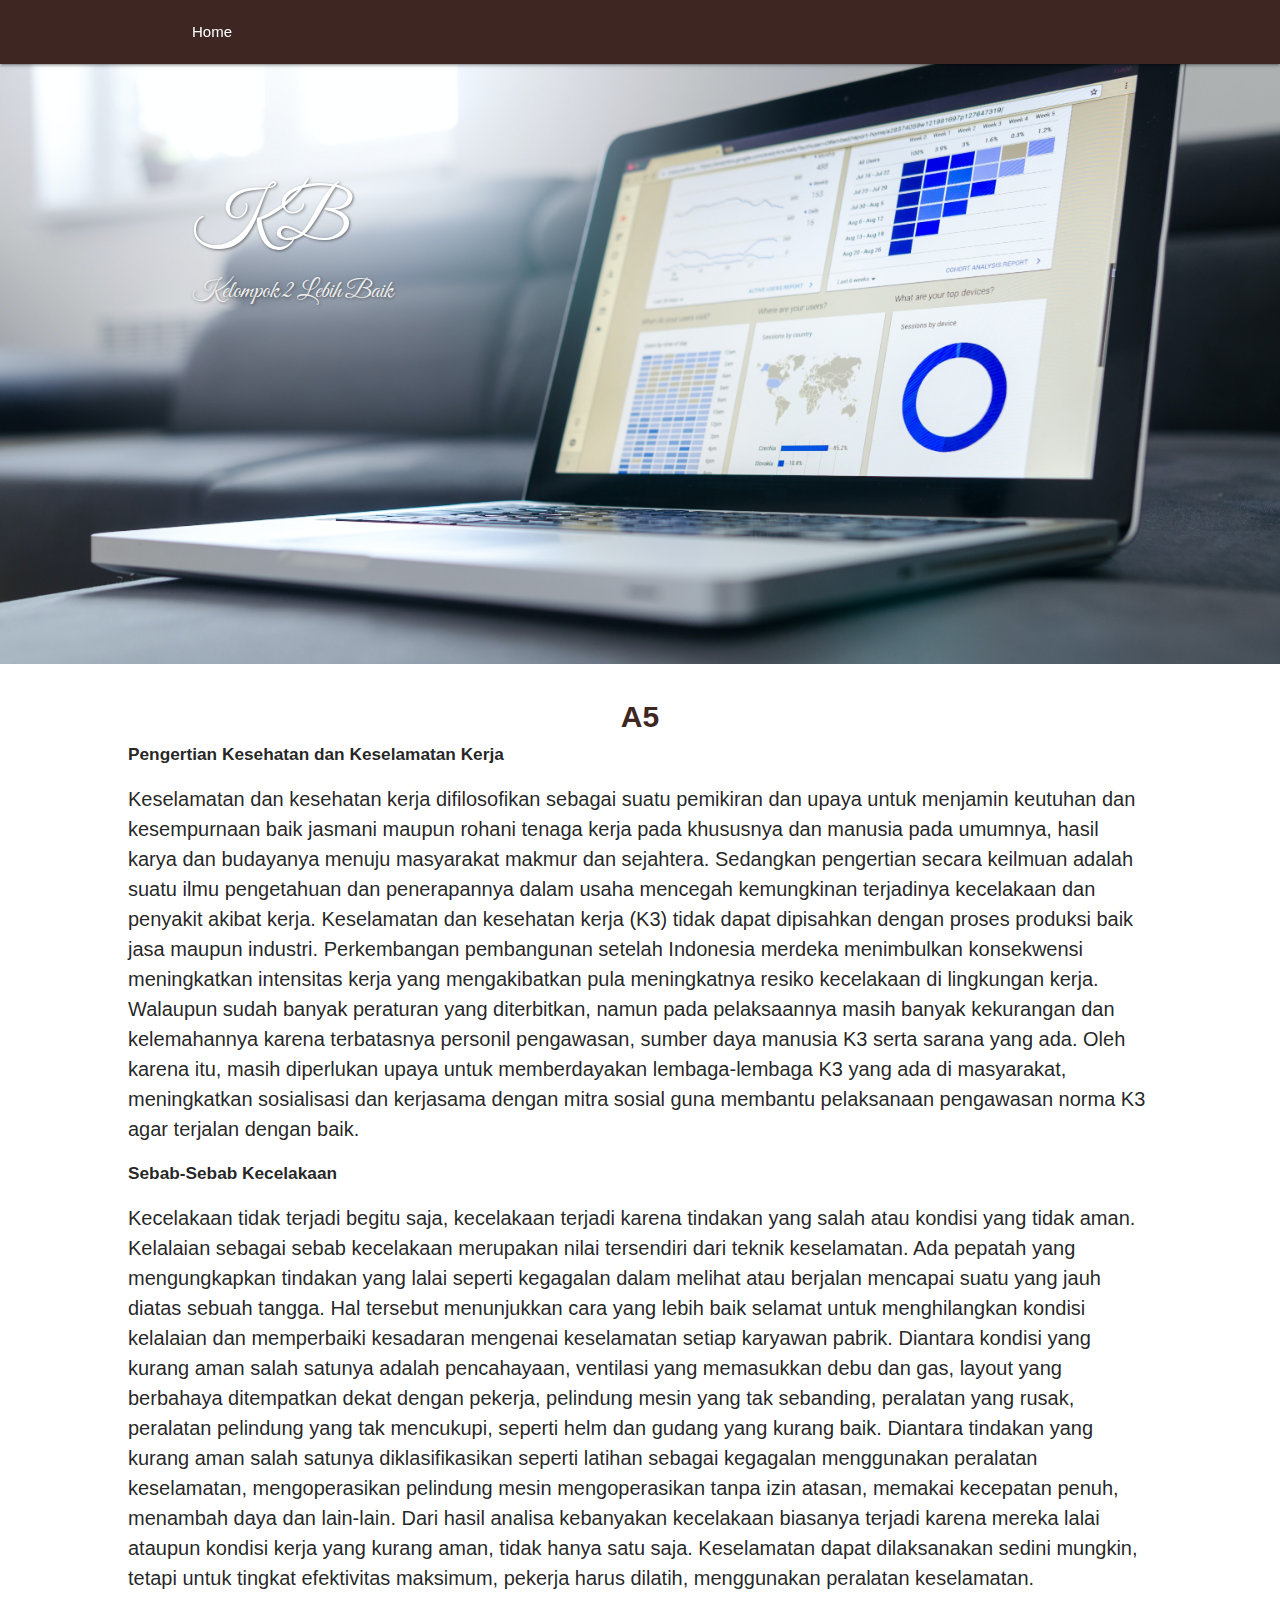
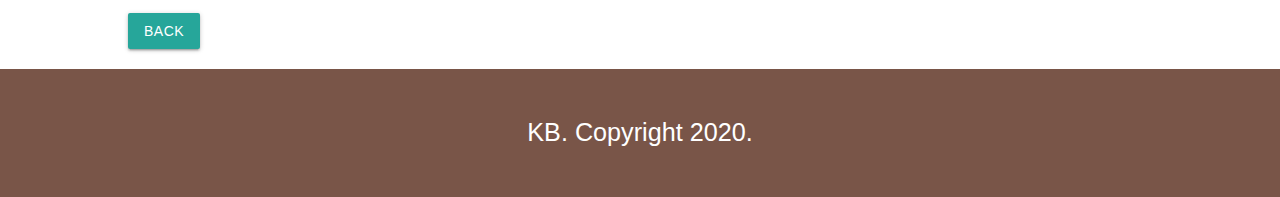
<file: artikel5.html>
<!DOCTYPE html>
<html lang="en">
  <head>
    <meta charset="UTF-8" />
    <meta name="viewport" content="width=device-width, initial-scale=1.0" />
    <meta http-equiv="X-UA-Compatible" content="ie=edge" />
    <!--Import Google Icon Font-->
    <link href="https://fonts.googleapis.com/icon?family=Material+Icons" rel="stylesheet">
    <!--Import materialize.css-->
    <link type="text/css" rel="stylesheet" href="css/materialize.min.css"  media="screen,projection"/>
    <link rel="stylesheet"href="https://cdnjs.cloudflare.com/ajax/libs/materialize/1.0.0/css/materialize.min.css"/>
    
    <!-- Font -->
    <link href='https://fonts.googleapis.com/css?family=Great Vibes' rel='stylesheet'>

    <!-- My CSS -->
    <link rel="stylesheet" href="css/stylesheet.css">

     
    <!--Let browser know website is optimized for mobile-->
    <meta name="viewport" content="width=device-width, initial-scale=1.0"/>
    <title>K3</title>

    
  </head>
    </head>

    <body id="home" class="scrollspy">
        
        <!-- Navbar -->
        <div class="navbar-fixed">
            <nav class="brown darken-4">
              <div class="container">
                <div class="nav-wrapper">
                    <a href="#home" class="brand-logo" img src="assets/slider/1.jpg"></a>
                    <a href="#" data-target="mobile-nav" class="sidenav-trigger"><i class="material-icons">menu</i></a>
                    <u<li><a href="index.html">Home</a></li>
                  
                    
                    </ul>
                </div>
              </div>
            </nav>
          </div>
                
          <!-- SideNav -->
        <ul class="sidenav" id="mobile-nav">
          <li><a href="index.html">Home</a></li>
       
                        
        </ul>

        <!-- Slider -->
        <div class="slider">
            <ul class="slides">
              <li>
                <img src="assets/slider/1.jpg"> <!-- random image -->
                <div class="caption left-align">
                  <h3>KB</h3>
                  <h5 class="light grey-text text-lighten-3">Kelompok 2 Lebih Baik</h5>
                </div>
              </li>
              <li>
                <img src="assets/slider/2.jpg"> <!-- random image -->
                <div class="caption right-align">
                  <h3>KB</h3>
                  <h5 class="light grey-text text-lighten-3">Kelompok 2 Lebih Baik</h5>
                </div>
              </li> 
              <li>
                <img src="assets/slider/3.jpg"> <!-- random image -->
                <div class="caption center-align">
                  <h3>KB</h3>
                  <h5 class="light grey-text text-lighten-3">Kelompok 2 Lebih Baik</h5>
                </div>
              </li>
            </ul>  
        </div>

        <!-- About -->

        <section id="about" class="about scrollspy">
         <div class="container">
           <h5 align="center"style="font-weight: bold;">A5</h5>
            <h6 style="font-weight: bold;" >Pengertian Kesehatan dan Keselamatan Kerja</h6>
            <p>Keselamatan dan kesehatan kerja difilosofikan sebagai suatu pemikiran dan upaya untuk menjamin keutuhan dan kesempurnaan baik jasmani maupun rohani tenaga kerja pada khususnya dan manusia pada umumnya, hasil karya dan budayanya menuju masyarakat makmur dan sejahtera. Sedangkan pengertian secara keilmuan adalah suatu ilmu pengetahuan dan penerapannya dalam usaha mencegah kemungkinan terjadinya kecelakaan dan penyakit akibat kerja.
                Keselamatan dan kesehatan kerja (K3) tidak dapat dipisahkan dengan proses produksi baik jasa maupun industri. Perkembangan pembangunan setelah Indonesia merdeka menimbulkan konsekwensi meningkatkan intensitas kerja yang mengakibatkan pula meningkatnya resiko kecelakaan di lingkungan kerja.
                Walaupun sudah banyak peraturan yang diterbitkan, namun pada pelaksaannya masih banyak kekurangan dan kelemahannya karena terbatasnya personil pengawasan, sumber daya manusia K3 serta sarana yang ada. Oleh karena itu, masih diperlukan upaya untuk memberdayakan lembaga-lembaga K3 yang ada di masyarakat, meningkatkan sosialisasi dan kerjasama dengan mitra sosial guna membantu pelaksanaan pengawasan norma K3 agar terjalan dengan baik.
                </p>
                <h6 style="font-weight: bold;">Sebab-Sebab Kecelakaan</h6>
                <p>Kecelakaan tidak terjadi begitu saja, kecelakaan terjadi karena tindakan yang salah atau kondisi yang tidak aman. Kelalaian sebagai sebab kecelakaan merupakan nilai tersendiri dari teknik keselamatan. Ada pepatah yang mengungkapkan tindakan yang lalai seperti kegagalan dalam melihat atau berjalan mencapai suatu yang jauh diatas sebuah tangga. Hal tersebut menunjukkan cara yang lebih baik selamat untuk menghilangkan kondisi kelalaian dan memperbaiki kesadaran mengenai keselamatan setiap karyawan pabrik.
                    Diantara kondisi yang kurang aman salah satunya adalah pencahayaan, ventilasi yang memasukkan debu dan gas, layout yang berbahaya ditempatkan dekat dengan pekerja, pelindung mesin yang tak sebanding, peralatan yang rusak, peralatan pelindung yang tak mencukupi, seperti helm dan gudang yang kurang baik.
                    Diantara tindakan yang kurang aman salah satunya diklasifikasikan seperti latihan sebagai kegagalan menggunakan peralatan keselamatan, mengoperasikan pelindung mesin mengoperasikan tanpa izin atasan, memakai kecepatan penuh, menambah daya dan lain-lain. Dari hasil analisa kebanyakan kecelakaan biasanya terjadi karena mereka lalai ataupun kondisi kerja yang kurang aman, tidak hanya satu saja. Keselamatan dapat dilaksanakan sedini mungkin, tetapi untuk tingkat efektivitas maksimum, pekerja harus dilatih, menggunakan peralatan keselamatan.
                    
                    </p>

                    
              
                  
                  <div class="container2" >
                    <a button href="artikel4.html" button class="btn waves-effect waves-light" type="submit" name="action">Back
                        </a> </button>

            </div>
         </div>   
        </section>

        


        



       


      
          <!-- Footer -->

          <footer class="brown white-text center">
            <p class="flow-text">KB. Copyright 2020.</p>
        </footer>
         




    <!--JavaScript at end of body for optimized loading-->
    <script type="text/javascript" src="js/materialize.min.js"></script>
    <script src="https://cdnjs.cloudflare.com/ajax/libs/materialize/1.0.0/js/materialize.min.js"></script>
    <script
    type="text/javascript"
    src="https://code.jquery.com/jquery-2.1.1.min.js"
    ></script>
    <script src="https://cdnjs.cloudflare.com/ajax/libs/materialize/1.0.0/js/materialize.min.js"></script>

    <script>
    $(document).ready(function() {
        $('.carousel').carousel({
        dist :-100,
        OnCycleTo:null,
        padding:8,
        indicators:true,
        numVisible:5

        });
    });
    </script>

    <script>
        const sideNav = document.querySelectorAll('.sidenav');
        M.Sidenav.init(sideNav);

        const slider = document.querySelectorAll('.slider')
        M.Slider.init(slider, {
            indicators :false,
            height:600,
            transition:600, 
            interval:3000
        });

        const parallax = document.querySelectorAll('.parallax');
        M.Parallax.init(parallax);


        const materialbox = document.querySelectorAll('.materialboxed')
        M.Materialbox.init(materialbox);

        const scroll = document.querySelectorAll('.scrollspy');
        M.ScrollSpy.init(scroll, {
            scrollOffset: 50
        }) ;
    </script>

  
     



    </body>
  </html>
</file>
<file: css/stylesheet.css>
.slider h3 {
    font-size: 70px;
   
    text-shadow:  1px 1px 3px rgba(0,0,0,0.5);
}
.slider h5 {
    text-shadow:  1px 1px 3px rgba(41, 39, 39, 0.5);
    font-family: 'Great Vibes';
    font-size: 25px;
    
    
}
.clients h3{
    text-shadow:  1px 1px 3px rgba(0,0,0,0.5);
}

.brand-logo {
    font-family: 'Great Vibes';
    text-shadow: 
    0 1px 0 #ccc,
    0 2px 0 #c9c9c9,
    0 3px 0 #bbb,
    0 4px 0 #b9b9b9,
    0 5px 0 #aaa,
    0 6px 1px rgba(0,0,0,.1),
    0 0 5px rgba(0,0,0,.1),
    0 1px 3px rgba(0,0,0,.3),
    0 3px 5px rgba(0,0,0,.2),
    0 5px 10px rgba(0,0,0,.25),
    0 10px 10px rgba(0,0,0,.2),
    0 20px 20px rgba(0,0,0,.15);
               
}

.slider h3 {
    font-family: 'Great Vibes';
}

.parallax-container {
    height: 20%;
    border-style: groove    ;
    border-color: #3e2723;
}

.parallax img {
    filter: grayscale(1);
    opacity: 0.5 !important;
}

.clients img {
    max-width: 150px;
    filter: drop-shadow(1px 1px 1px rgba(0,0,0,0.8)); 

}

section, footer {
    padding: 20px 0;
}


.navbar {
    color: black;
}


.carousel .carousel-item {
    width: 400px;
}

.carousel h3 {
    margin: auto;
    

}

.about .container {
    width: 80%;
    height:1%;
    

}

.container .image{
    max-width: 100%;
    height: auto;
    float: right;

}



.about .container h5 {
    font-size: 30px;
    color:#3e2723;
    
    
}

.about .container p {
    font-size:20px;
    
}

.contact {
    font-size: large;
}

.container1 {
    float: right;
}

container1 {
    float: left;
}
</file>
